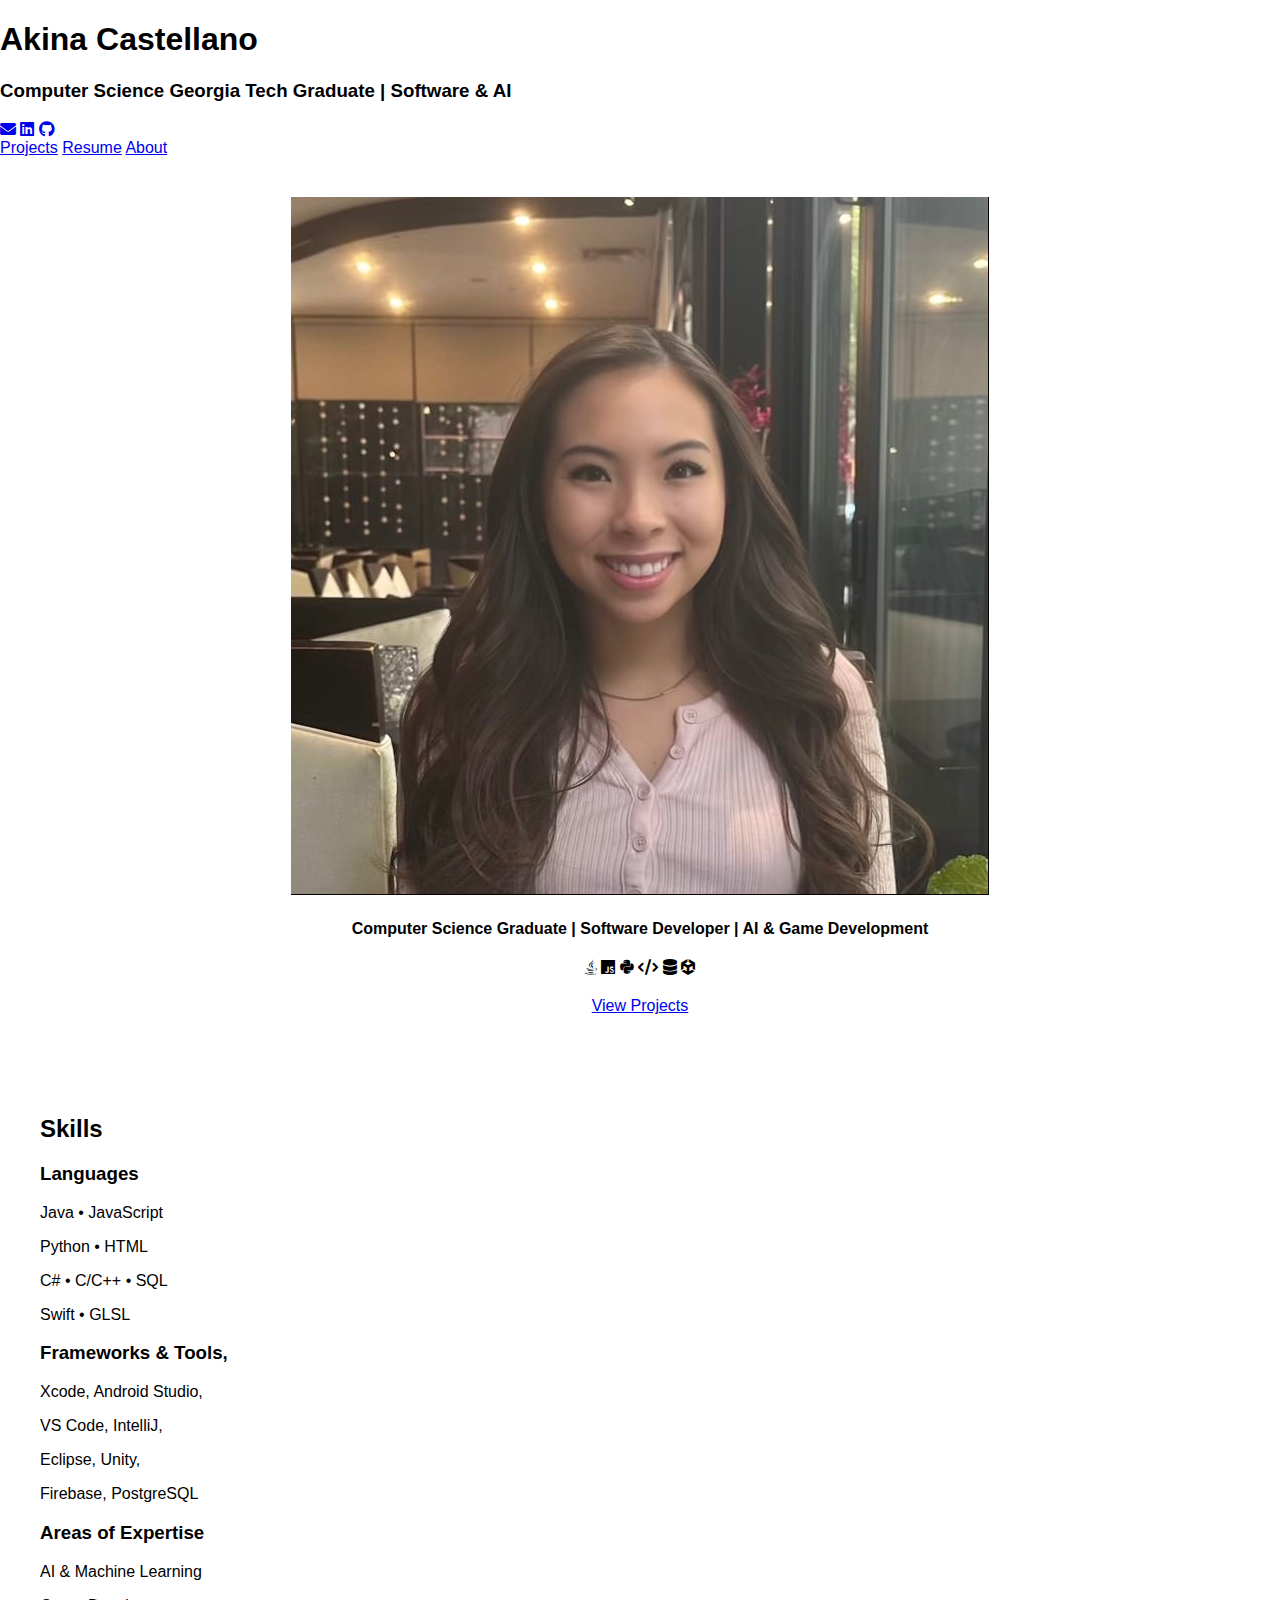
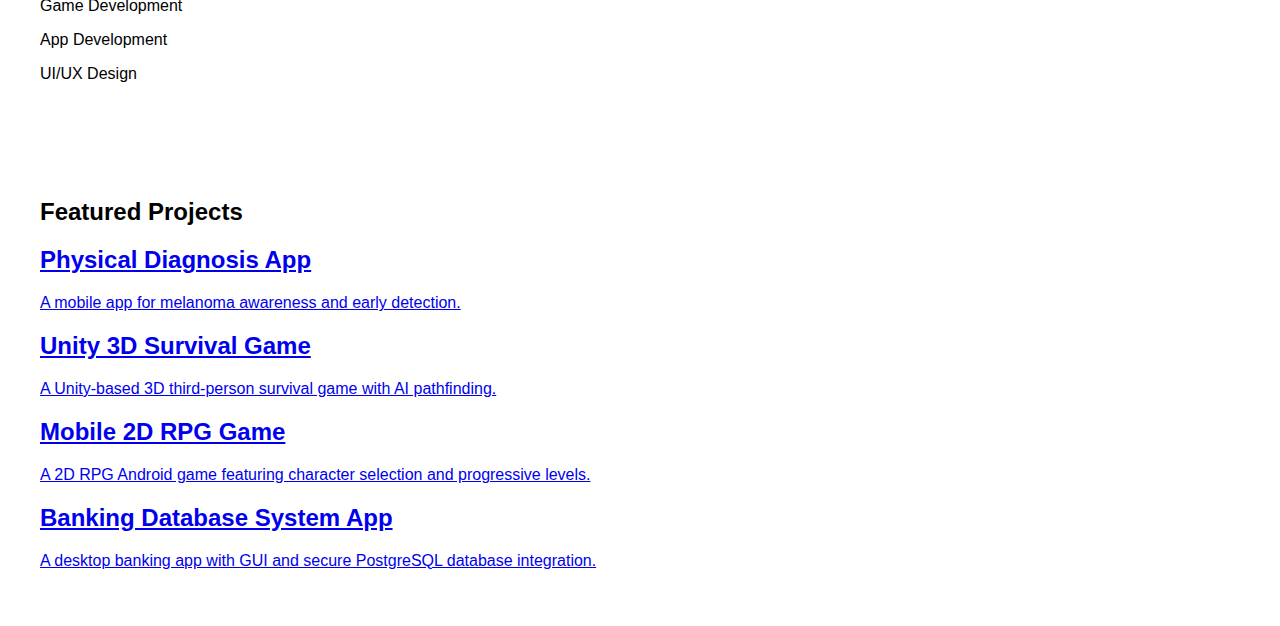
<file: index.html>
<!DOCTYPE html>
<html lang="en">

<head>
  <meta charset="UTF-8">
  <meta name="viewport" content="width=device-width, initial-scale=1.0">
  <title>Akina Castellano | CS Portfolio</title>
  <link rel="stylesheet" href="styles.css">
  <link rel="stylesheet" href="https://cdnjs.cloudflare.com/ajax/libs/font-awesome/6.5.0/css/all.min.css"
    integrity="sha512-..." crossorigin="anonymous" referrerpolicy="no-referrer" />
</head>

<body>

  <header>
    <h1>Akina Castellano</h1>
    <h3>Computer Science Georgia Tech Graduate | Software & AI</h3>
    <div class="contact-icons">
      <a href="mailto:akinacast@gmail.com"><i class="fas fa-envelope"></i></a>
      <a href="https://www.linkedin.com/in/akina-castellano" target="_blank"><i class="fab fa-linkedin"></i></a>
      <a href="https://github.com/akcast8" target="_blank"><i class="fab fa-github"></i></a>
    </div>
  </header>

  <nav>
    <a href="projects.html">Projects</a>
    <a href="resume.html">Resume</a>
    <a href="about.html">About</a>
  </nav>

  <section id="hero" style="text-align:center; padding:40px 20px;">
    <img src="assets/profile.jpg" alt="Akina Castellano" class="profile-image">
    <h4>Computer Science Graduate | Software Developer | AI & Game Development </h4>
    <div class="tech-icons">
      <i class="fab fa-java" title="Java"></i>
      <i class="fab fa-js" title="JavaScript"></i>
      <i class="fab fa-python" title="Python"></i>
      <i class="fas fa-code" title="C++"></i>
      <i class="fas fa-database" title="SQL / PostgreSQL"></i>
      <i class="fab fa-unity" title="Unity"></i>
    </div>
    <div style="margin-top:20px;">
      <a class="button" href="projects.html">View Projects</a>
    </div>
  </section>

  <section id="skills">
    <h2>Skills</h2>
    <div class="skills-grid">
      <div>
        <h3>Languages</h3>
        <p>Java • JavaScript</p>
        <p>Python • HTML</p>
        <p>C# • C/C++ • SQL</p>
        <p>Swift • GLSL</p>
      </div>
      <div>
        <h3>Frameworks & Tools,</h3>
        <p>Xcode, Android Studio,</p>
        <p>VS Code, IntelliJ,</p>
        <p>Eclipse, Unity,</p>
        <p>Firebase, PostgreSQL</p>
      </div>
      <div>
        <h3>Areas of Expertise</h3>
        <p>AI & Machine Learning</p>
        <p>Game Development</p>
        <p>App Development</p>
        <p>UI/UX Design</p>
      </div>
    </div>
  </section>

  <section>
    <h2>Featured Projects</h2>
    <a class="project-button" href="projects/physical-diagnosis.html">
      <div class="project">
        <h2>Physical Diagnosis App</h2>
        <p>A mobile app for melanoma awareness and early detection.</p>
      </div>
    </a>

    <a class="project-button" href="projects/unity-game.html">
      <div class="project">
        <h2>Unity 3D Survival Game</h2>
        <p>A Unity-based 3D third-person survival game with AI pathfinding.</p>
      </div>
    </a>

    <a class="project-button" href="projects/mobile-rpg.html">
      <div class="project">
        <h2>Mobile 2D RPG Game</h2>
        <p>A 2D RPG Android game featuring character selection and progressive levels.</p>
      </div>
    </a>

    <a class="project-button" href="projects/banking-app.html">
      <div class="project">
        <h2>Banking Database System App</h2>
        <p>A desktop banking app with GUI and secure PostgreSQL database integration.</p>
      </div>
    </a>
  </section>

  <script>
    const observer = new IntersectionObserver(
      entries => {
        entries.forEach(entry => {
          if (entry.isIntersecting) {
            entry.target.classList.add("show");
          }
        });
      },
      { threshold: 0.2 }
    );

    document.querySelectorAll("section").forEach(section => {
      section.classList.add("hidden");
      observer.observe(section);
    });
  </script>

</body>

</html>
</file>
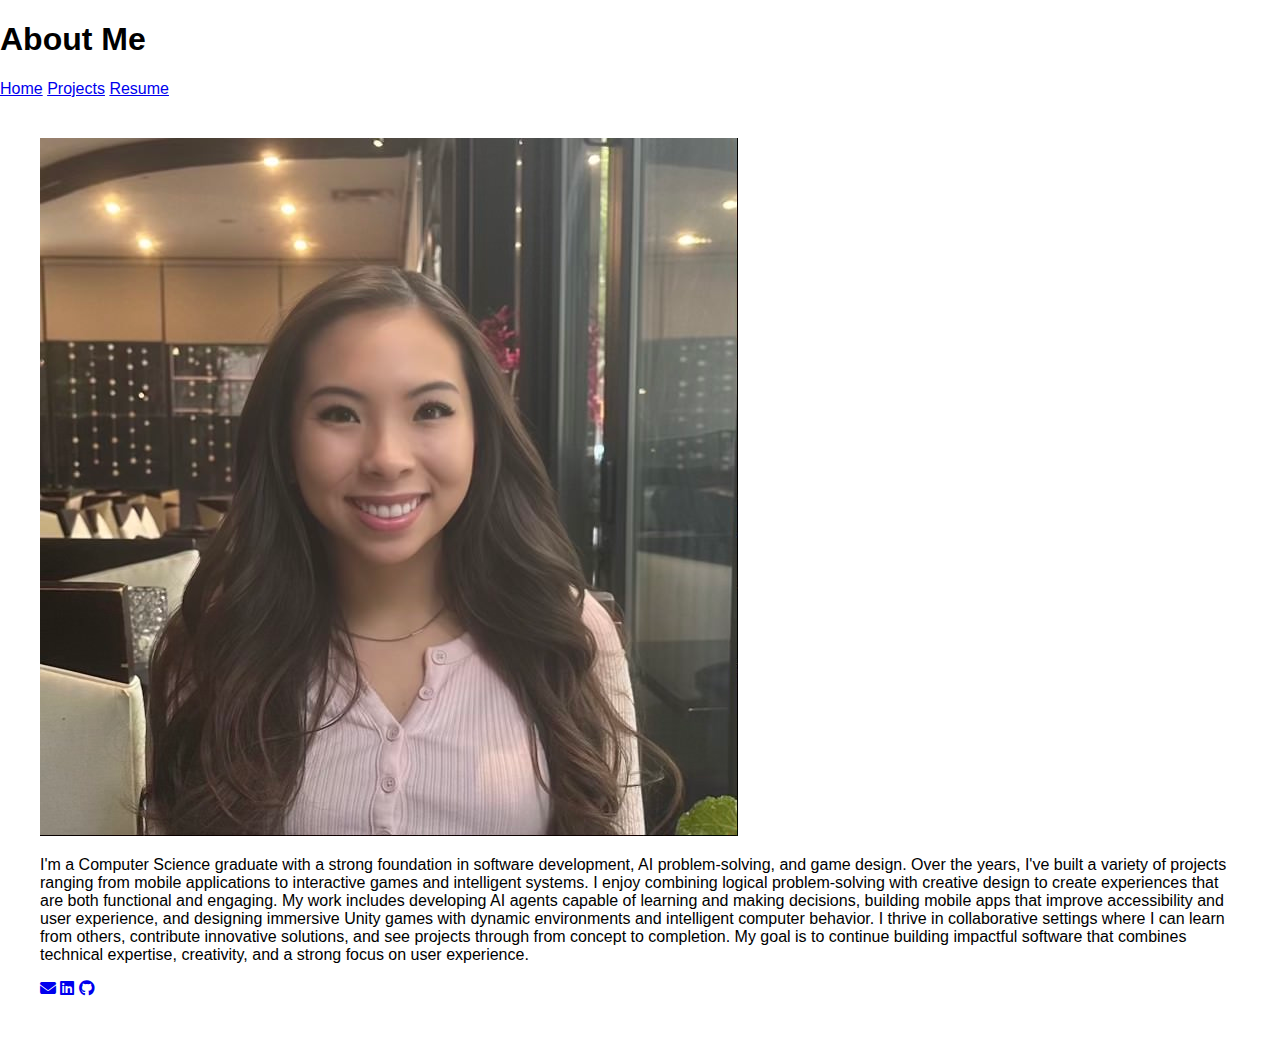
<file: about.html>
<!DOCTYPE html>
<html lang="en">

<head>
  <meta charset="UTF-8">
  <meta name="viewport" content="width=device-width, initial-scale=1.0">
  <title>About | Akina Castellano</title>
  <link rel="stylesheet" href="styles.css">
  <link rel="stylesheet" href="https://cdnjs.cloudflare.com/ajax/libs/font-awesome/6.5.0/css/all.min.css"
    integrity="sha512-..." crossorigin="anonymous" referrerpolicy="no-referrer" />
</head>

<body>

  <header>
    <h1>About Me</h1>
  </header>

  <nav>
    <a href="index.html">Home</a>
    <a href="projects.html">Projects</a>
    <a href="resume.html">Resume</a>
  </nav>

  <section>
    <img src="assets/profile.jpg" alt="Akina Castellano" class="profile-image">

    <p class="about-me">
      I'm a Computer Science graduate with a strong foundation in software development, AI problem-solving,
      and game design. Over the years, I've built a variety of projects ranging from mobile applications
      to interactive games and intelligent systems. I enjoy combining logical problem-solving with creative
      design to create experiences that are both functional and engaging.

      My work includes developing AI agents capable of learning and making decisions, building mobile apps
      that improve accessibility and user experience, and designing immersive Unity games with dynamic
      environments and intelligent computer behavior. I thrive in collaborative settings where I can learn
      from others, contribute innovative solutions, and see projects through from concept to completion.

      My goal is to continue building impactful software that combines technical expertise,
      creativity, and a strong focus on user experience.
    </p>

    <div class="contact-icons">
      <a href="mailto:akinacast@gmail.com"><i class="fas fa-envelope"></i></a>
      <a href="https://www.linkedin.com/in/akina-castellano" target="_blank"><i class="fab fa-linkedin"></i></a>
      <a href="https://github.com/akcast8" target="_blank"><i class="fab fa-github"></i></a>
    </div>

  </section>

  <script>
    const observer = new IntersectionObserver(
      entries => {
        entries.forEach(entry => {
          if (entry.isIntersecting) {
            entry.target.classList.add("show");
          }
        });
      },
      { threshold: 0.1 }
    );

    document.querySelectorAll(".about-me").forEach(section => {
      section.classList.add("hidden");
      observer.observe(section);
    });
  </script>

</body>

</html>
</file>
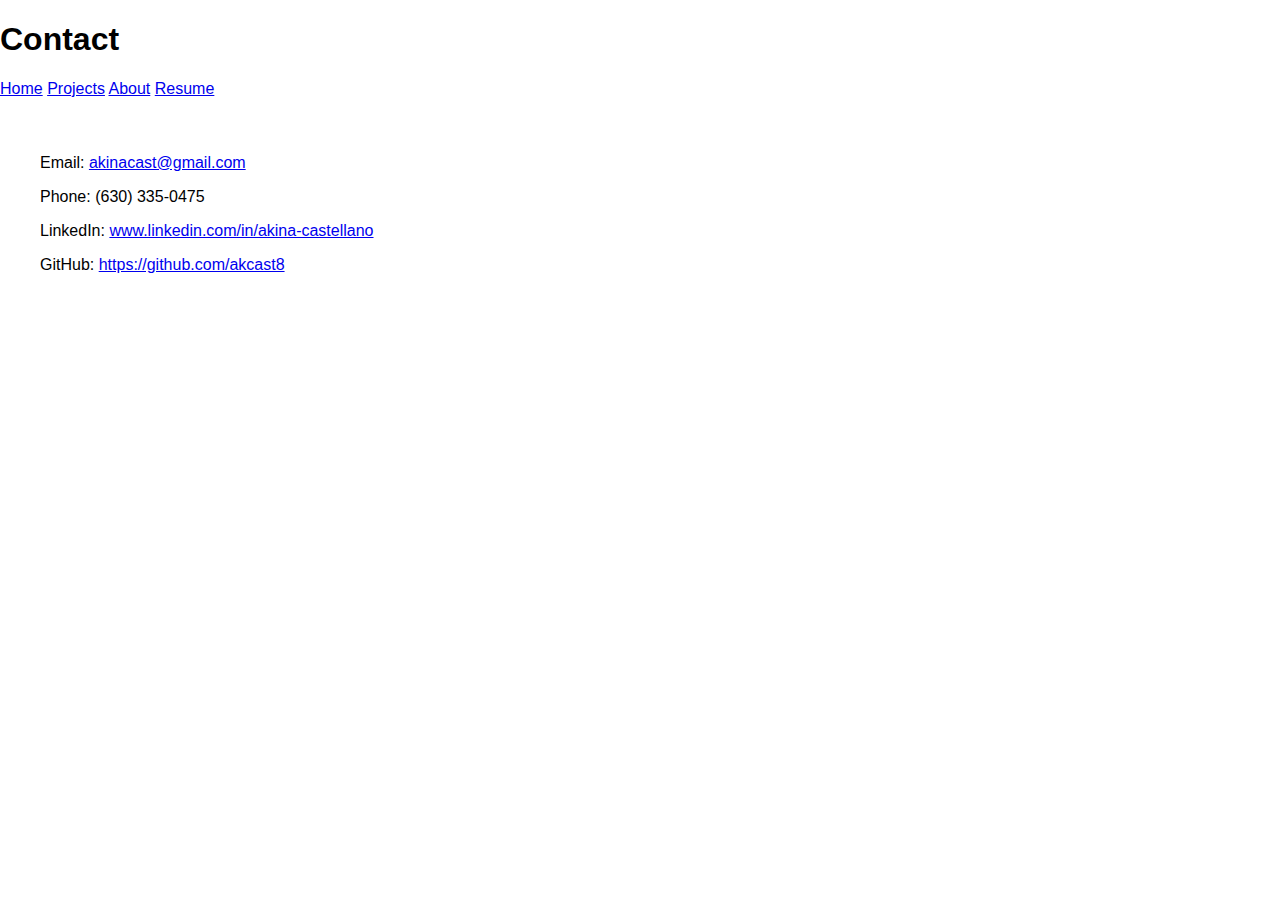
<file: contact.html>
<!DOCTYPE html>
<html lang="en">
<head>
  <meta charset="UTF-8">
  <meta name="viewport" content="width=device-width, initial-scale=1.0">
  <title>Contact | Akina Castellano</title>
  <link rel="stylesheet" href="styles.css">
</head>
<body>

  <header>
    <h1>Contact</h1>
  </header>

  <nav>
    <a href="index.html">Home</a>
    <a href="projects.html">Projects</a>
    <a href="about.html">About</a>
    <a href="resume.html">Resume</a>
  </nav>

  <section>
    <p>Email: <a href="mailto:akinacast@gmail.com">akinacast@gmail.com</a></p>
    <p>Phone: (630) 335-0475</p>
    <p>LinkedIn: <a href="https://www.linkedin.com/in/akina-castellano" target="_blank">www.linkedin.com/in/akina-castellano</a></p>
    <p>GitHub: <a href="https://github.com/akcast8" target="_blank">https://github.com/akcast8</a></p>
  </section>

</body>
</html>
</file>
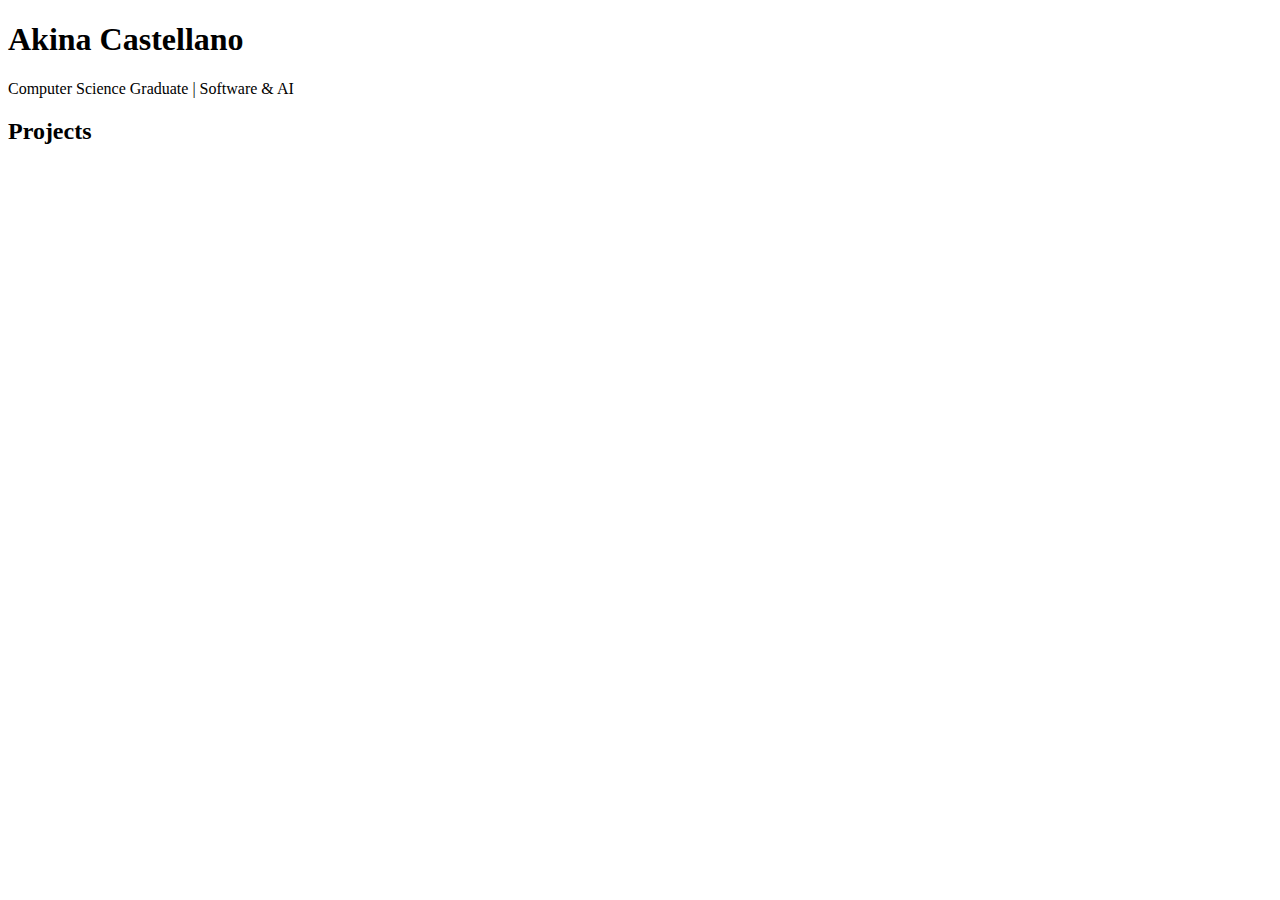
<file: Home.html>
<!DOCTYPE html>
<html lang="en">
<head>
  <title>Akina Castellano | CS Portfolio</title>
  <!-- <link rel="stylesheet" href="styles.css"> -->
</head>
<body>
  <header>
    <h1>Akina Castellano</h1>
    <p>Computer Science Graduate | Software & AI</p>
  </header>

  <section id="projects">
    <h2>Projects</h2>
    <!-- Project cards go here -->
  </section>
</body>
</html>
</file>
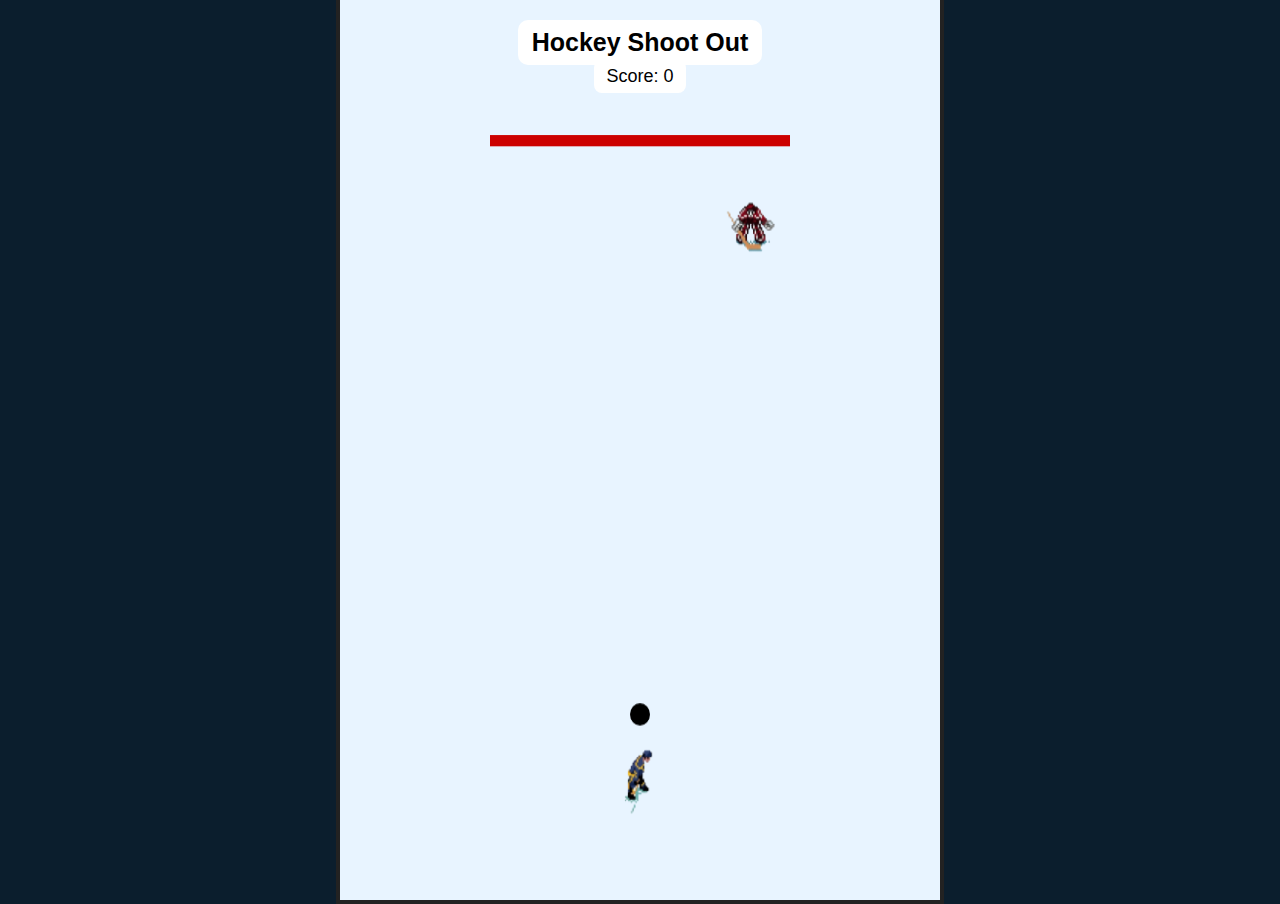
<file: minigame.html>
<!DOCTYPE html>
<html lang="en">
<head>
<meta name="viewport" content="width=device-width, initial-scale=1.0, user-scalable=no">
<meta charset="UTF-8">
<title>Hockey Shoot Out</title>
<style>
body {
    background: #0b1e2d;
    display: flex;
    justify-content: center;
    align-items: center;
    height: 100vh;
    margin: 0;
    color: white;
    font-family: Arial, sans-serif;
}
canvas {
    background: #e8f4ff;
    border: 4px solid #222;
    width: 90vw;
    max-width: 600px;
    height: auto;
    touch-action: none;
}
#info {
    position: absolute;
    top: 60px;
    font-size: 18px;
    color: black;
    background: white;
    padding: 6px 12px;
    border-radius: 8px;
}
#title {
    position: absolute;
    top: 20px;
    font-size: 25px;
    color: black;
    font-weight: bold;
    background: white;
    padding: 8px 14px;
    border-radius: 10px;
}

</style>
</head>
<body>
    <div id="title">Hockey Shoot Out</div>
    <div id="info">Score: <span id="score">0</span></div>
    <canvas id="game" width="600" height="800"></canvas>

    <script>
        const canvas = document.getElementById("game");
        const ctx = canvas.getContext("2d");
        const scoreEl = document.getElementById("score");

        function resizeCanvas() {
            const scale = Math.min(
                window.innerWidth / 600,
                window.innerHeight / 800
            );

            canvas.style.width = 600 * scale + "px";
            canvas.style.height = 800 * scale + "px";
        }

        window.addEventListener("resize", resizeCanvas);
        resizeCanvas();

        let score = 0;
        let shooting = false;

        const shooterSprites = {
            idle: new Image(),
            swing: new Image(),
            follow: new Image()
        };
        shooterSprites.idle.src = "assets/shooter_idle.PNG";
        shooterSprites.swing.src = "assets/shooter_swing.PNG";
        shooterSprites.follow.src = "assets/shooter_follow.PNG";

        const goalieSprites = {
            center: new Image(),
            left: new Image(),
            right: new Image()
        };
        goalieSprites.center.src = "assets/goalie_center.PNG";
        goalieSprites.left.src = "assets/goalie_left.PNG";
        goalieSprites.right.src = "assets/goalie_right.PNG";

        const shooter = {
            x: canvas.width / 2 - 50,
            y: canvas.height - 160,
            width: 100,
            height: 100
        };

        const puck = {
            x: canvas.width / 2,
            y: shooter.y - 15,
            radius: 10,
            speed: 0
        };

        const goalie = {
            x: canvas.width / 2 - 75,
            y: 150,
            width: 100,
            height: 100,
            speed: 3,
            direction: 1
        };

        let shooterState = "idle";
        let shooterTimer = 0;
        let goalieState = "center";

        canvas.addEventListener("mousemove", (e) => {
            if (!shooting) {
                const rect = canvas.getBoundingClientRect();
                shooter.x = e.clientX - rect.left - shooter.width / 2;
                shooter.x = Math.max(0, Math.min(canvas.width - shooter.width, shooter.x));
                puck.x = shooter.x + shooter.width / 2;
            }
        });

        canvas.addEventListener("touchmove", (e) => {
            if (!shooting) {
                const rect = canvas.getBoundingClientRect();
                const touch = e.touches[0];
                shooter.x = (touch.clientX - rect.left) * (canvas.width / rect.width) - shooter.width / 2;
                shooter.x = Math.max(0, Math.min(canvas.width - shooter.width, shooter.x));
                puck.x = shooter.x + shooter.width / 2;
            }
            e.preventDefault();
        });

        function shoot() {
            if (!shooting) {
                shooting = true;
                puck.speed = 10;
                shooterState = "swing";
                shooterTimer = 0;
                goalieState = "left";
            }
        }

        canvas.addEventListener("click", shoot);
        canvas.addEventListener("touchstart", (e) => {
            shoot();
            e.preventDefault();
        });

        // canvas.addEventListener("click", () => {
        //     if (!shooting) {
        //         shooting = true;
        //         puck.speed = 10;
        //         shooterState = "swing";
        //         shooterTimer = 0;
        //         goalieState = "left";
        //     }
        // });

        function resetPuck() {
            shooting = false;
            puck.speed = 0;
            puck.y = shooter.y - 5;
            shooterState = "idle";
            shooterTimer = 0;
            goalieState = "center";
        }

        function rectCircleColliding(circle, rect) {
            const distX = Math.abs(circle.x - rect.x - rect.width / 2);
            const distY = Math.abs(circle.y - rect.y - rect.height / 2);
            if (distX > (rect.width / 2 + circle.radius)) return false;
            if (distY > (rect.height / 2 + circle.radius)) return false;
            return true;
        }

        function update() {
            if (shooting) {
                shooterTimer++;
                if (shooterTimer > 6) {
                    shooterState = "follow";
                    goalieState = "right";
                }
            }

            if (shooting) {
                puck.y -= puck.speed;
                if (rectCircleColliding(puck, goalie)) {
                    resetPuck();
                }
                if (puck.y < goalie.y) {
                    score++;
                    scoreEl.textContent = score;
                    goalie.speed += 0.3;
                    resetPuck();
                }
            } else {
                puck.x = shooter.x + shooter.width / 2;
                puck.y = shooter.y - 5;
            }

            goalie.x += goalie.speed * goalie.direction;
            if (goalie.x <= 100 || goalie.x + goalie.width >= canvas.width - 100)
                goalie.direction *= -1;
        }

        function draw() {
            ctx.clearRect(0, 0, canvas.width, canvas.height);

            ctx.fillStyle = "#cc0000";
            ctx.fillRect(150, 120, 300, 10);

            if (goalieSprites[goalieState].complete)
                ctx.drawImage(goalieSprites[goalieState], goalie.x, goalie.y, goalie.width, goalie.height);

            if (shooterSprites[shooterState].complete)
                ctx.drawImage(shooterSprites[shooterState], shooter.x, shooter.y, shooter.width, shooter.height);

            ctx.beginPath();
            ctx.arc(puck.x, puck.y, puck.radius, 0, Math.PI * 2);
            ctx.fillStyle = "black";
            ctx.fill();
        }

        function gameLoop() {
            update();
            draw();
            requestAnimationFrame(gameLoop);
        }

        gameLoop();
    </script>
</body>
</html>
</file>
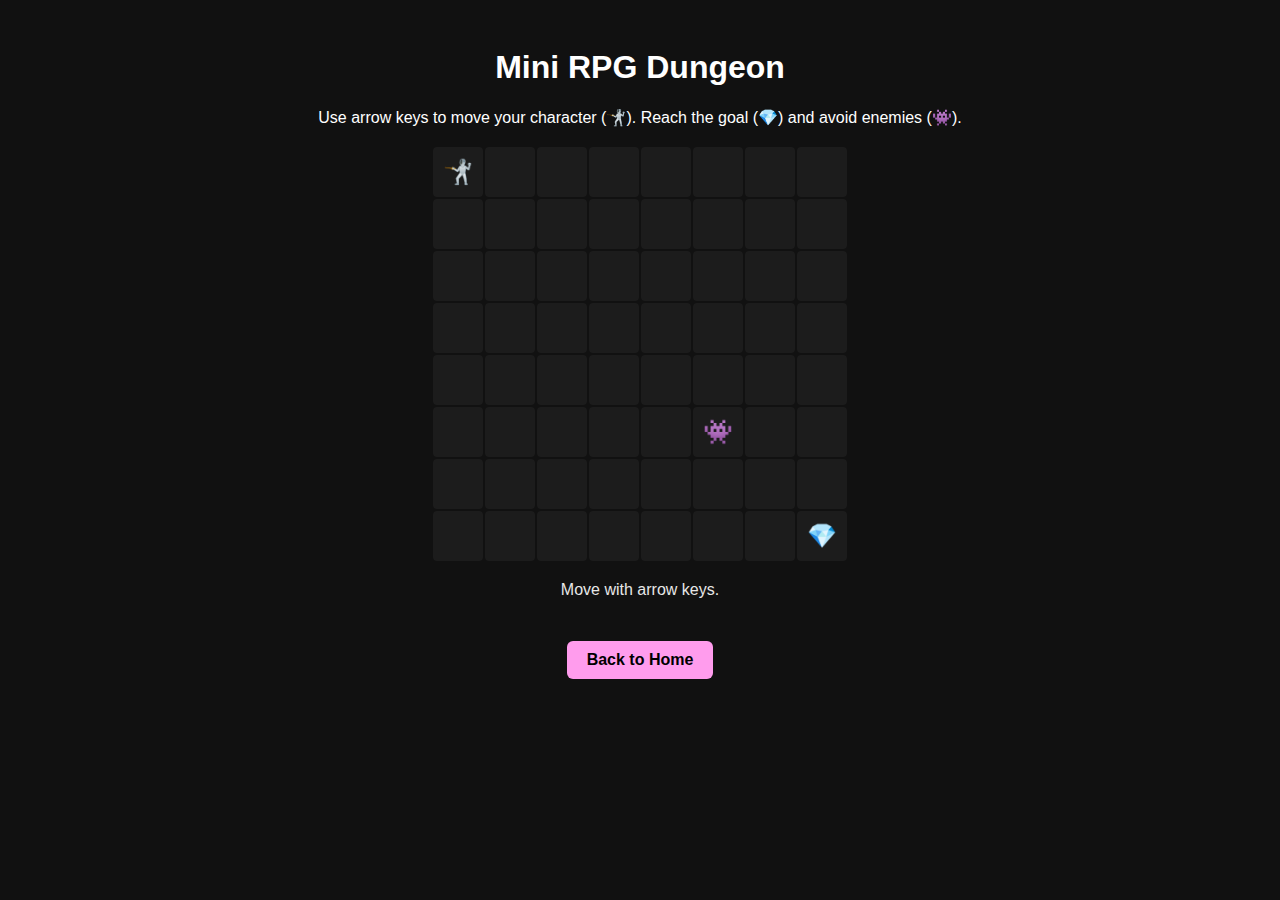
<file: minigames.html>
<!DOCTYPE html>
<html lang="en">
<head>
  <meta charset="UTF-8">
  <title>Mini RPG Dungeon | Akina Castellano</title>
  <style>
    body {
      font-family: Arial, sans-serif;
      background: #111;
      color: #fff;
      text-align: center;
      padding: 20px;
    }

    #game-container {
      display: grid;
      grid-template-columns: repeat(8, 50px);
      grid-template-rows: repeat(8, 50px);
      gap: 2px;
      margin: 20px auto;
      width: fit-content;
    }

    .cell {
      width: 50px;
      height: 50px;
      background: #1c1c1c;
      border-radius: 4px;
      display: flex;
      align-items: center;
      justify-content: center;
      font-size: 24px;
      transition: background 0.2s;
    }

    .player {
      color: #FF9CED;
    }

    .enemy {
      color: #FFD700;
    }

    .goal {
      color: #00FFAA;
    }

    .log {
      margin-top: 20px;
      min-height: 40px;
      font-size: 1rem;
      opacity: 0.9;
    }

    a.button {
      display: inline-block;
      margin-top: 20px;
      padding: 10px 20px;
      background-color: #FF9CED;
      color: #000;
      text-decoration: none;
      font-weight: bold;
      border-radius: 6px;
    }
  </style>
</head>
<body>

  <h1>Mini RPG Dungeon</h1>
  <p>Use arrow keys to move your character (🤺). Reach the goal (💎) and avoid enemies (👾).</p>

  <div id="game-container"></div>
  <div class="log" id="log">Move with arrow keys.</div>
  <a class="button" href="index.html">Back to Home</a>

  <script>
    const rows = 8;
    const cols = 8;
    const container = document.getElementById("game-container");
    const log = document.getElementById("log");

    let playerPos = {x: 0, y: 0};
    const enemyPos = {x: 5, y: 5};
    const goalPos = {x: 7, y: 7};

    const grid = [];
    for(let y=0; y<rows; y++){
      const row = [];
      for(let x=0; x<cols; x++){
        const cell = document.createElement("div");
        cell.classList.add("cell");
        container.appendChild(cell);
        row.push(cell);
      }
      grid.push(row);
    }

    function render() {
      for(let y=0; y<rows; y++){
        for(let x=0; x<cols; x++){
          grid[y][x].textContent = "";
          grid[y][x].className = "cell";
        }
      }
      grid[playerPos.y][playerPos.x].textContent = "🤺";
      grid[playerPos.y][playerPos.x].classList.add("player");

      grid[enemyPos.y][enemyPos.x].textContent = "👾";
      grid[enemyPos.y][enemyPos.x].classList.add("enemy");

      grid[goalPos.y][goalPos.x].textContent = "💎";
      grid[goalPos.y][goalPos.x].classList.add("goal");
    }

    function movePlayer(dx, dy){
      const newX = playerPos.x + dx;
      const newY = playerPos.y + dy;
      if(newX < 0 || newX >= cols || newY < 0 || newY >= rows) return;
      playerPos.x = newX;
      playerPos.y = newY;

      if(playerPos.x === enemyPos.x && playerPos.y === enemyPos.y){
        log.textContent = "You died. Game Over.";
        document.removeEventListener("keydown", handleKey);
      } else if(playerPos.x === goalPos.x && playerPos.y === goalPos.y){
        log.textContent = "You reached the treasure! Victory!";
        document.removeEventListener("keydown", handleKey);
      } else {
        log.textContent = "Keep moving...";
      }
      render();
    }

    function handleKey(e){
      switch(e.key){
        case "ArrowUp": movePlayer(0, -1); break;
        case "ArrowDown": movePlayer(0, 1); break;
        case "ArrowLeft": movePlayer(-1, 0); break;
        case "ArrowRight": movePlayer(1, 0); break;
      }
    }

    document.addEventListener("keydown", handleKey);
    render();
  </script>

</body>
</html>
</file>
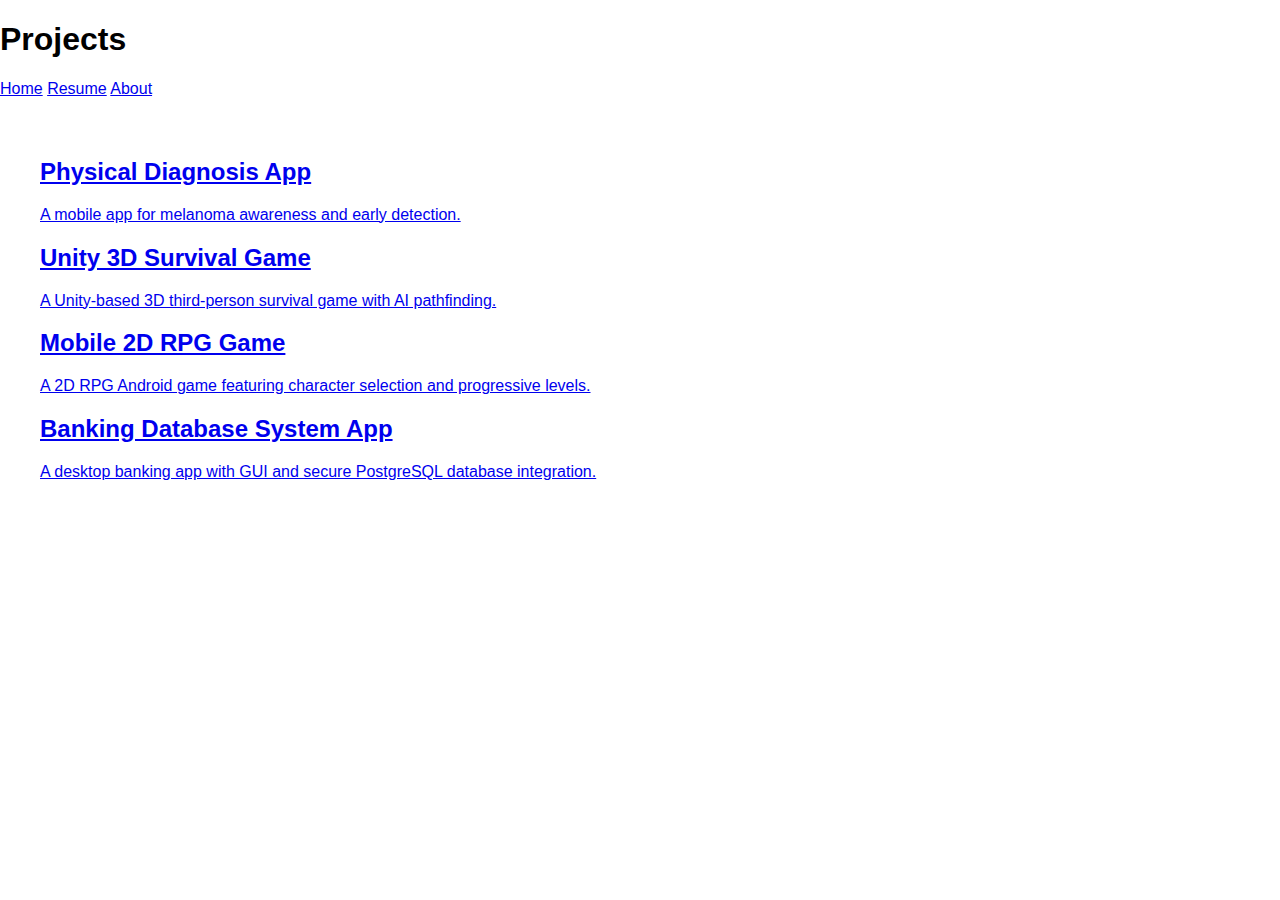
<file: projects.html>
<!DOCTYPE html>
<html lang="en">
<head>
  <meta charset="UTF-8">
  <meta name="viewport" content="width=device-width, initial-scale=1.0">
  <title>Projects | Akina Castellano</title>
  <link rel="stylesheet" href="styles.css">
</head>
<body>

  <header>
    <h1>Projects</h1>
  </header>

  <nav>
    <a href="index.html">Home</a>
    <a href="resume.html">Resume</a>
    <a href="about.html">About</a>
  </nav>

  <section>
    <a class="button" href="projects/physical-diagnosis.html">
        <div class="project"></div>
            <h2>Physical Diagnosis App</h2>
            <p>A mobile app for melanoma awareness and early detection.</p>
        </div>
    </a>

    <a class="button" href="projects/unity-game.html">
        <div class="project">
            <h2>Unity 3D Survival Game</h2>
            <p>A Unity-based 3D third-person survival game with AI pathfinding.</p>
        </div>
    </a>

    <a class="button" href="projects/mobile-rpg.html">
        <div class="project">
            <h2>Mobile 2D RPG Game</h2>
            <p>A 2D RPG Android game featuring character selection and progressive levels.</p>
        </div>
    </a>

    <a class="button" href="projects/banking-app.html">
        <div class="project">
            <h2>Banking Database System App</h2>
            <p>A desktop banking app with GUI and secure PostgreSQL database integration.</p>
        </div>
    </a>
  </section>

</body>
</html>
</file>
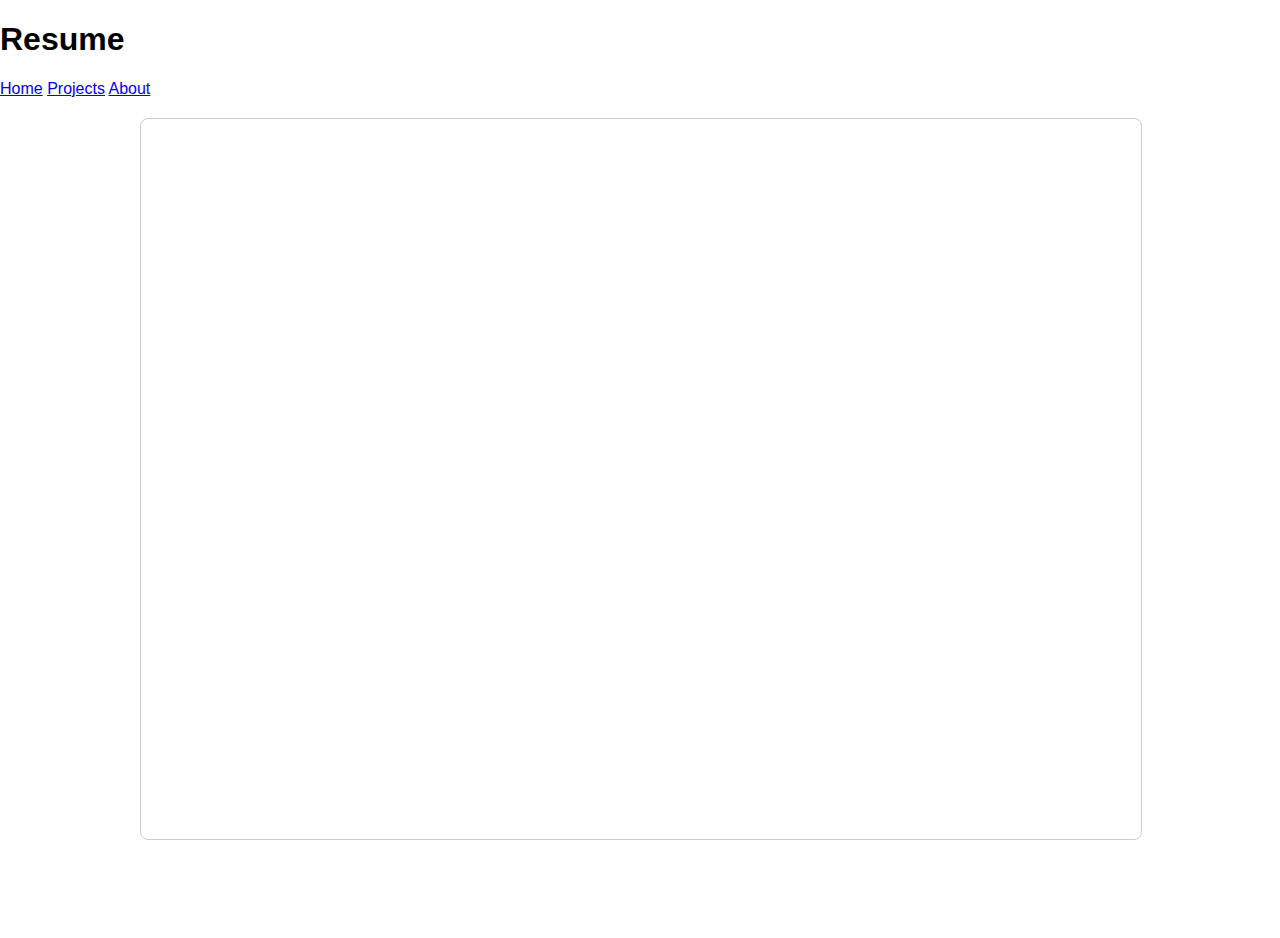
<file: resume.html>
<!DOCTYPE html>
<html lang="en">
<head>
  <meta charset="UTF-8">
  <meta name="viewport" content="width=device-width, initial-scale=1.0">
  <title>Resume | Akina Castellano</title>
  <link rel="stylesheet" href="styles.css">
  <style>
    .resume-container {
      max-width: 1000px;
      margin: 20px auto;
      height: 80vh;
    }

    iframe {
      width: 100%;
      height: 100%;
      border: 1px solid #ccc;
      border-radius: 8px;
    }
  </style>
</head>
<body>

  <header>
    <h1>Resume</h1>
  </header>

  <nav>
    <a href="index.html">Home</a>
    <a href="projects.html">Projects</a>
    <a href="about.html">About</a>
  </nav>

  <div class="resume-container">
    <iframe src="Akina_Castellano_Resume.pdf" frameborder="0"></iframe>
  </div>

  <section>
    <div class="contact-icons">
      <a href="mailto:akinacast@gmail.com"><i class="fas fa-envelope"></i></a>
      <a href="https://www.linkedin.com/in/akina-castellano" target="_blank"><i class="fab fa-linkedin"></i></a>
      <a href="https://github.com/akcast8" target="_blank"><i class="fab fa-github"></i></a>
    </div>
  </section>

  <script>
    const observer = new IntersectionObserver(
      entries => {
        entries.forEach(entry => {
          if (entry.isIntersecting) {
            entry.target.classList.add("show");
          }
        });
      },
      { threshold: 0.3 }
    );
  
    document.querySelectorAll("resume-container").forEach(section => {
      section.classList.add("hidden");
      observer.observe(section);
    });
  </script>

</body>
</html>
</file>
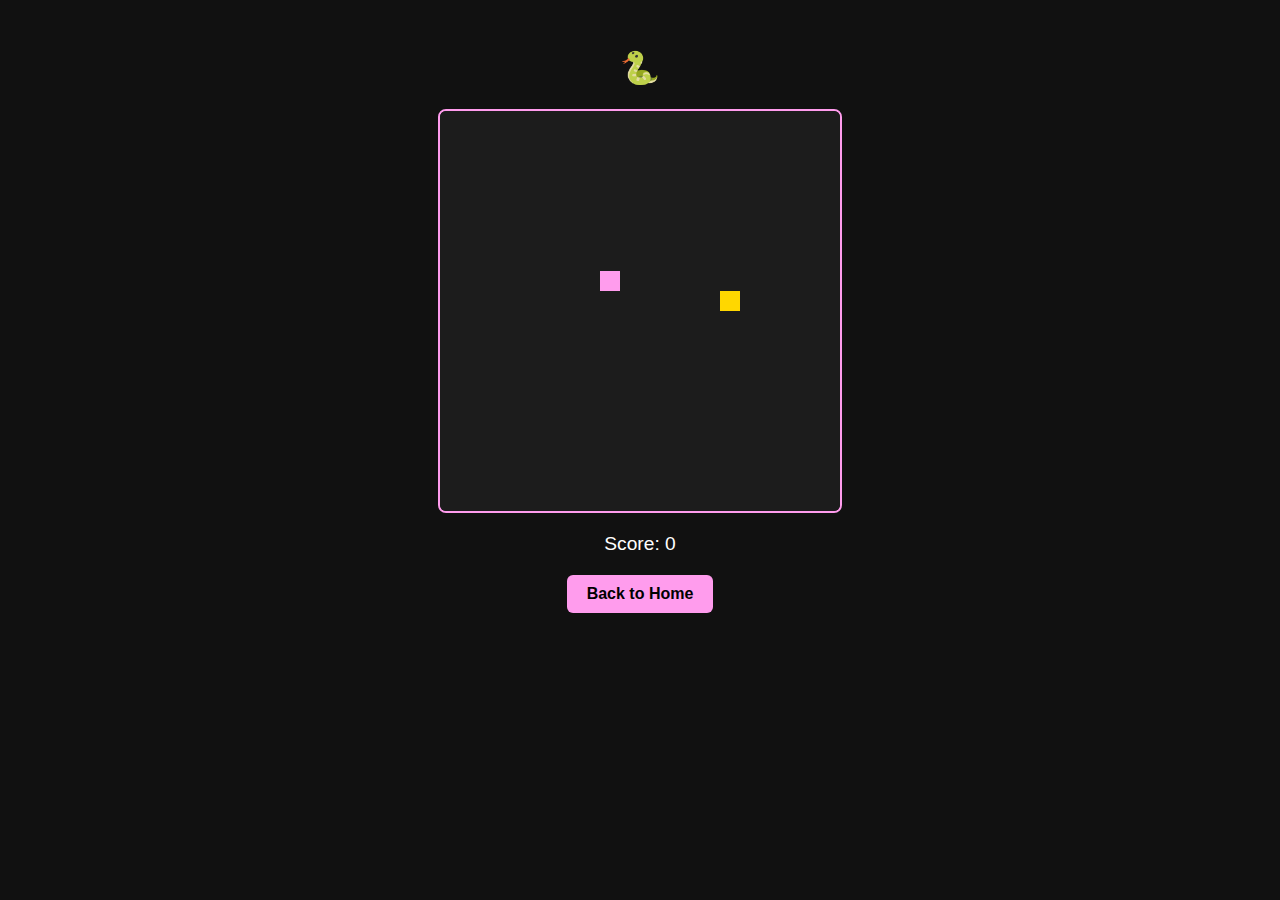
<file: snake.html>
<!DOCTYPE html>
<html lang="en">
<head>
  <meta charset="UTF-8">
  <meta name="viewport" content="width=device-width, initial-scale=1.0">
  <title>Snake | Akina Castellano</title>
  <style>
    body {
      font-family: Arial, sans-serif;
      background-color: #111;
      color: #fff;
      text-align: center;
      padding: 20px;
    }

    canvas {
      background-color: #1c1c1c;
      display: block;
      margin: 20px auto;
      border: 2px solid #FF9CED;
      border-radius: 8px;
    }

    .score {
      font-size: 1.2rem;
      margin-top: 10px;
    }

    a.button {
      display: inline-block;
      margin-top: 20px;
      padding: 10px 20px;
      background-color: #FF9CED;
      color: #000;
      text-decoration: none;
      font-weight: bold;
      border-radius: 6px;
    }
  </style>
</head>
<body>
  <h1>🐍</h1>
  <canvas id="game" width="400" height="400"></canvas>
  <div class="score">Score: <span id="score">0</span></div>
  <a class="button" href="index.html">Back to Home</a>

  <script>
    const canvas = document.getElementById("game");
    const ctx = canvas.getContext("2d");
    const box = 20;

    let snake = [{ x: 8*box, y: 8*box }];
    let direction = null;
    let food = {
      x: Math.floor(Math.random()*20) * box,
      y: Math.floor(Math.random()*20) * box
    };
    let score = 0;

    function draw() {
      ctx.fillStyle = "#1c1c1c";
      ctx.fillRect(0, 0, canvas.width, canvas.height);

      ctx.fillStyle = "#FFD700";
      ctx.fillRect(food.x, food.y, box, box);

      ctx.fillStyle = "#FF9CED";
      snake.forEach((segment, index) => {
        ctx.fillRect(segment.x, segment.y, box, box);
      });

      let head = { ...snake[0] };
      if(direction === "LEFT") head.x -= box;
      if(direction === "UP") head.y -= box;
      if(direction === "RIGHT") head.x += box;
      if(direction === "DOWN") head.y += box;

      if(head.x < 0 || head.x >= canvas.width || head.y < 0 || head.y >= canvas.height || snakeCollision(head)){
        clearInterval(game);
        alert("Game Over! Score: " + score);
      }

      if(head.x === food.x && head.y === food.y){
        score++;
        document.getElementById("score").textContent = score;
        food = {
          x: Math.floor(Math.random()*20) * box,
          y: Math.floor(Math.random()*20) * box
        };
      } else {
        snake.pop();
      }

      snake.unshift(head);
    }

    function snakeCollision(head){
      return snake.some(segment => segment.x === head.x && segment.y === head.y);
    }

    document.addEventListener("keydown", e => {
      if(e.key === "ArrowLeft" && direction !== "RIGHT") direction = "LEFT";
      if(e.key === "ArrowUp" && direction !== "DOWN") direction = "UP";
      if(e.key === "ArrowRight" && direction !== "LEFT") direction = "RIGHT";
      if(e.key === "ArrowDown" && direction !== "UP") direction = "DOWN";
    });

    const game = setInterval(draw, 150);
  </script>
</body>
</html>
</file>
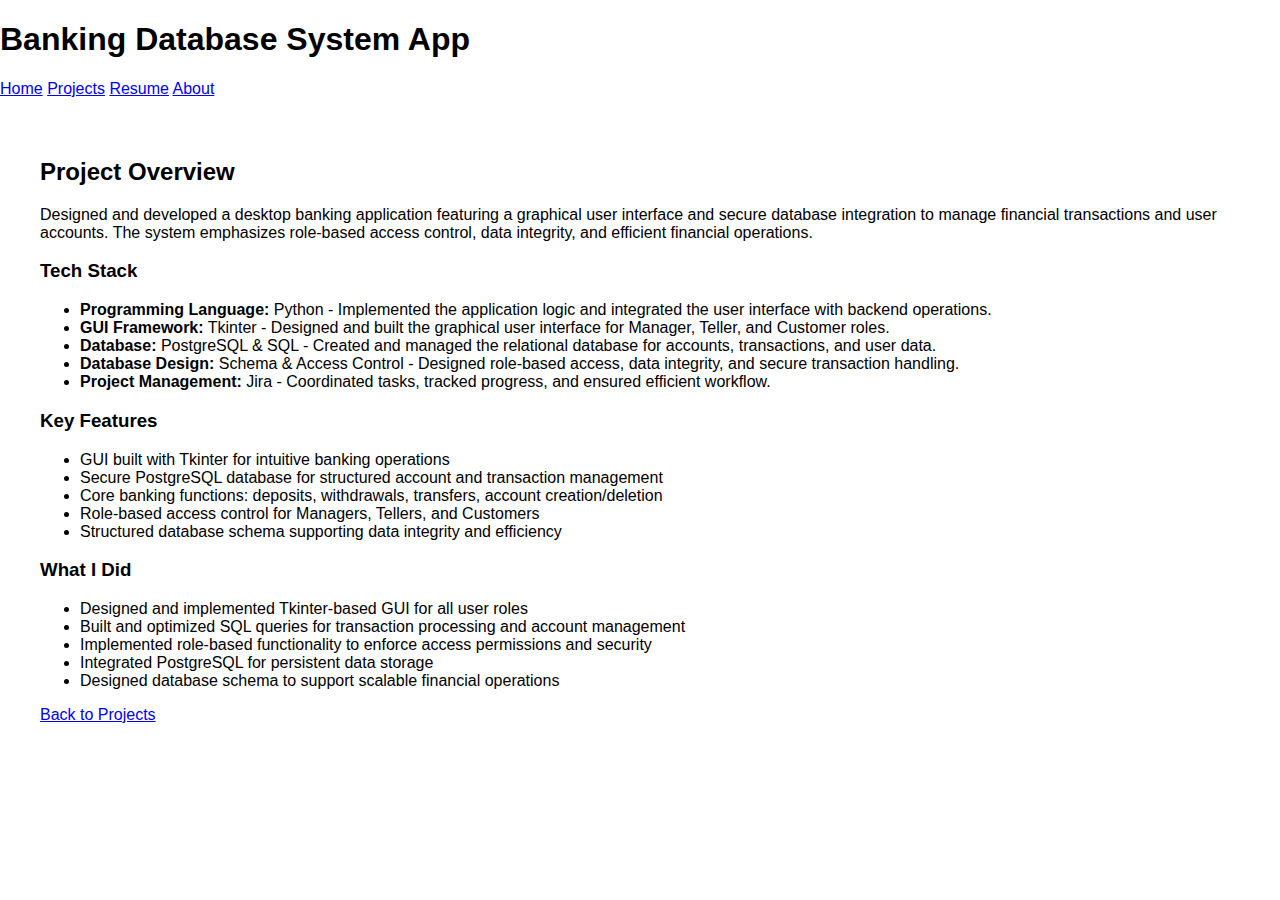
<file: projects/banking-app.html>
<!DOCTYPE html>
<html lang="en">
<head>
  <meta charset="UTF-8">
  <meta name="viewport" content="width=device-width, initial-scale=1.0">
  <title>Banking Database System App | Akina Castellano</title>
  <link rel="stylesheet" href="../styles.css">
</head>
<body>

  <header>
    <h1>Banking Database System App</h1>
  </header>

  <nav>
    <a href="index.html">Home</a>
    <a href="projects.html">Projects</a>
    <a href="resume.html">Resume</a>
    <a href="about.html">About</a>
  </nav>

  <section>
    <h2>Project Overview</h2>
    <p> Designed and developed a desktop banking application featuring a graphical user 
        interface and secure database integration to manage financial transactions and user 
        accounts. The system emphasizes role-based access control, data integrity, and efficient 
        financial operations.
    </p>

    <h3>Tech Stack</h3>
    <ul>
        <li><strong>Programming Language:</strong> Python - Implemented the application logic and integrated the user interface with backend operations.</li>
        <li><strong>GUI Framework:</strong> Tkinter - Designed and built the graphical user interface for Manager, Teller, and Customer roles.</li>
        <li><strong>Database:</strong> PostgreSQL & SQL - Created and managed the relational database for accounts, transactions, and user data.</li>
        <li><strong>Database Design:</strong> Schema & Access Control - Designed role-based access, data integrity, and secure transaction handling.</li>
        <li><strong>Project Management:</strong> Jira - Coordinated tasks, tracked progress, and ensured efficient workflow.</li>
    </ul>


    <h3>Key Features</h3>
    <ul>
      <li>GUI built with Tkinter for intuitive banking operations</li>
      <li>Secure PostgreSQL database for structured account and transaction management</li>
      <li>Core banking functions: deposits, withdrawals, transfers, account creation/deletion</li>
      <li>Role-based access control for Managers, Tellers, and Customers</li>
      <li>Structured database schema supporting data integrity and efficiency</li>
    </ul>

    <h3>What I Did</h3>
    <ul>
      <li>Designed and implemented Tkinter-based GUI for all user roles</li>
      <li>Built and optimized SQL queries for transaction processing and account management</li>
      <li>Implemented role-based functionality to enforce access permissions and security</li>
      <li>Integrated PostgreSQL for persistent data storage</li>
      <li>Designed database schema to support scalable financial operations</li>
    </ul>

    <a class="button" href="../projects.html">Back to Projects</a>
  </section>

  <script>
    const observer = new IntersectionObserver(
      entries => {
        entries.forEach(entry => {
          if (entry.isIntersecting) {
            entry.target.classList.add("show");
          }
        });
      },
      { threshold: 0.3 }
    );
  
    document.querySelectorAll("section").forEach(section => {
      section.classList.add("hidden");
      observer.observe(section);
    });
  </script>

</body>
</html>
</file>
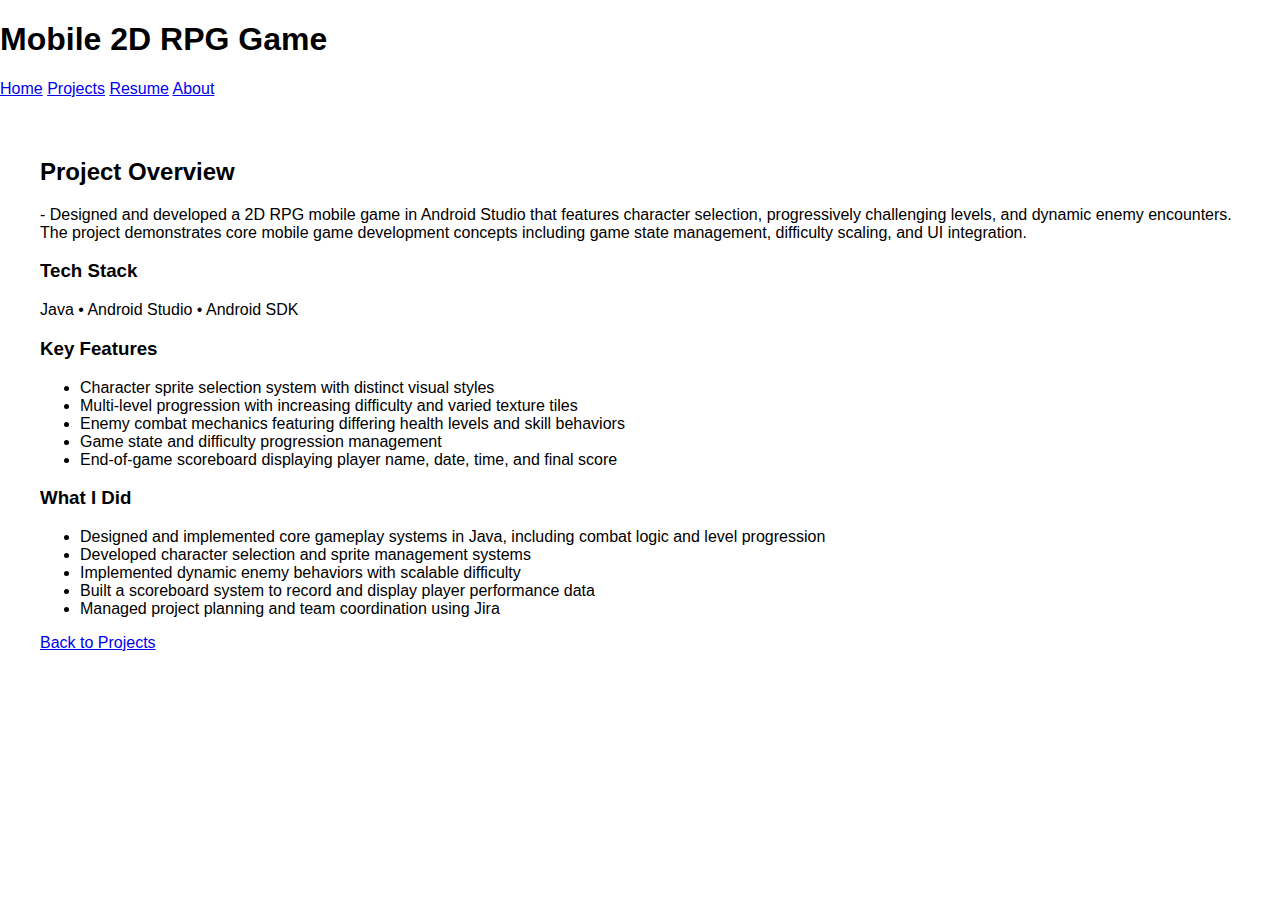
<file: projects/mobile-rpg.html>
<!DOCTYPE html>
<html lang="en">
<head>
  <meta charset="UTF-8">
  <meta name="viewport" content="width=device-width, initial-scale=1.0">
  <title>Mobile 2D RPG Game | Akina Castellano</title>
  <link rel="stylesheet" href="../styles.css">
</head>
<body>

  <header>
    <h1>Mobile 2D RPG Game</h1>
    <nav>
      <a href="../index.html">Home</a>
      <a href="../index.html#projects">Projects</a>
      <a href="../index.html#resume">Resume</a>
      <a href="../index.html#about">About</a>
    </nav>
  </header>

  <section>
    <h2>Project Overview</h2>
    <p>    - Designed and developed a 2D RPG mobile game in Android Studio that features character selection, 
        progressively challenging levels, and dynamic enemy encounters. The project demonstrates core mobile 
        game development concepts including game state management, difficulty scaling, and UI integration.
    </p>

    <h3>Tech Stack</h3>
    <p>Java • Android Studio • Android SDK</p>

    <h3>Key Features</h3>
    <ul>
      <li>Character sprite selection system with distinct visual styles</li>
      <li>Multi-level progression with increasing difficulty and varied texture tiles</li>
      <li>Enemy combat mechanics featuring differing health levels and skill behaviors</li>
      <li>Game state and difficulty progression management</li>
      <li>End-of-game scoreboard displaying player name, date, time, and final score</li>
    </ul>

    <h3>What I Did</h3>
    <ul>
      <li>Designed and implemented core gameplay systems in Java, including combat logic and level progression</li>
      <li>Developed character selection and sprite management systems</li>
      <li>Implemented dynamic enemy behaviors with scalable difficulty</li>
      <li>Built a scoreboard system to record and display player performance data</li>
      <li>Managed project planning and team coordination using Jira</li>
    </ul>

    <a class="button" href="../index.html#projects">Back to Projects</a>
  </section>

</body>
</html>
</file>
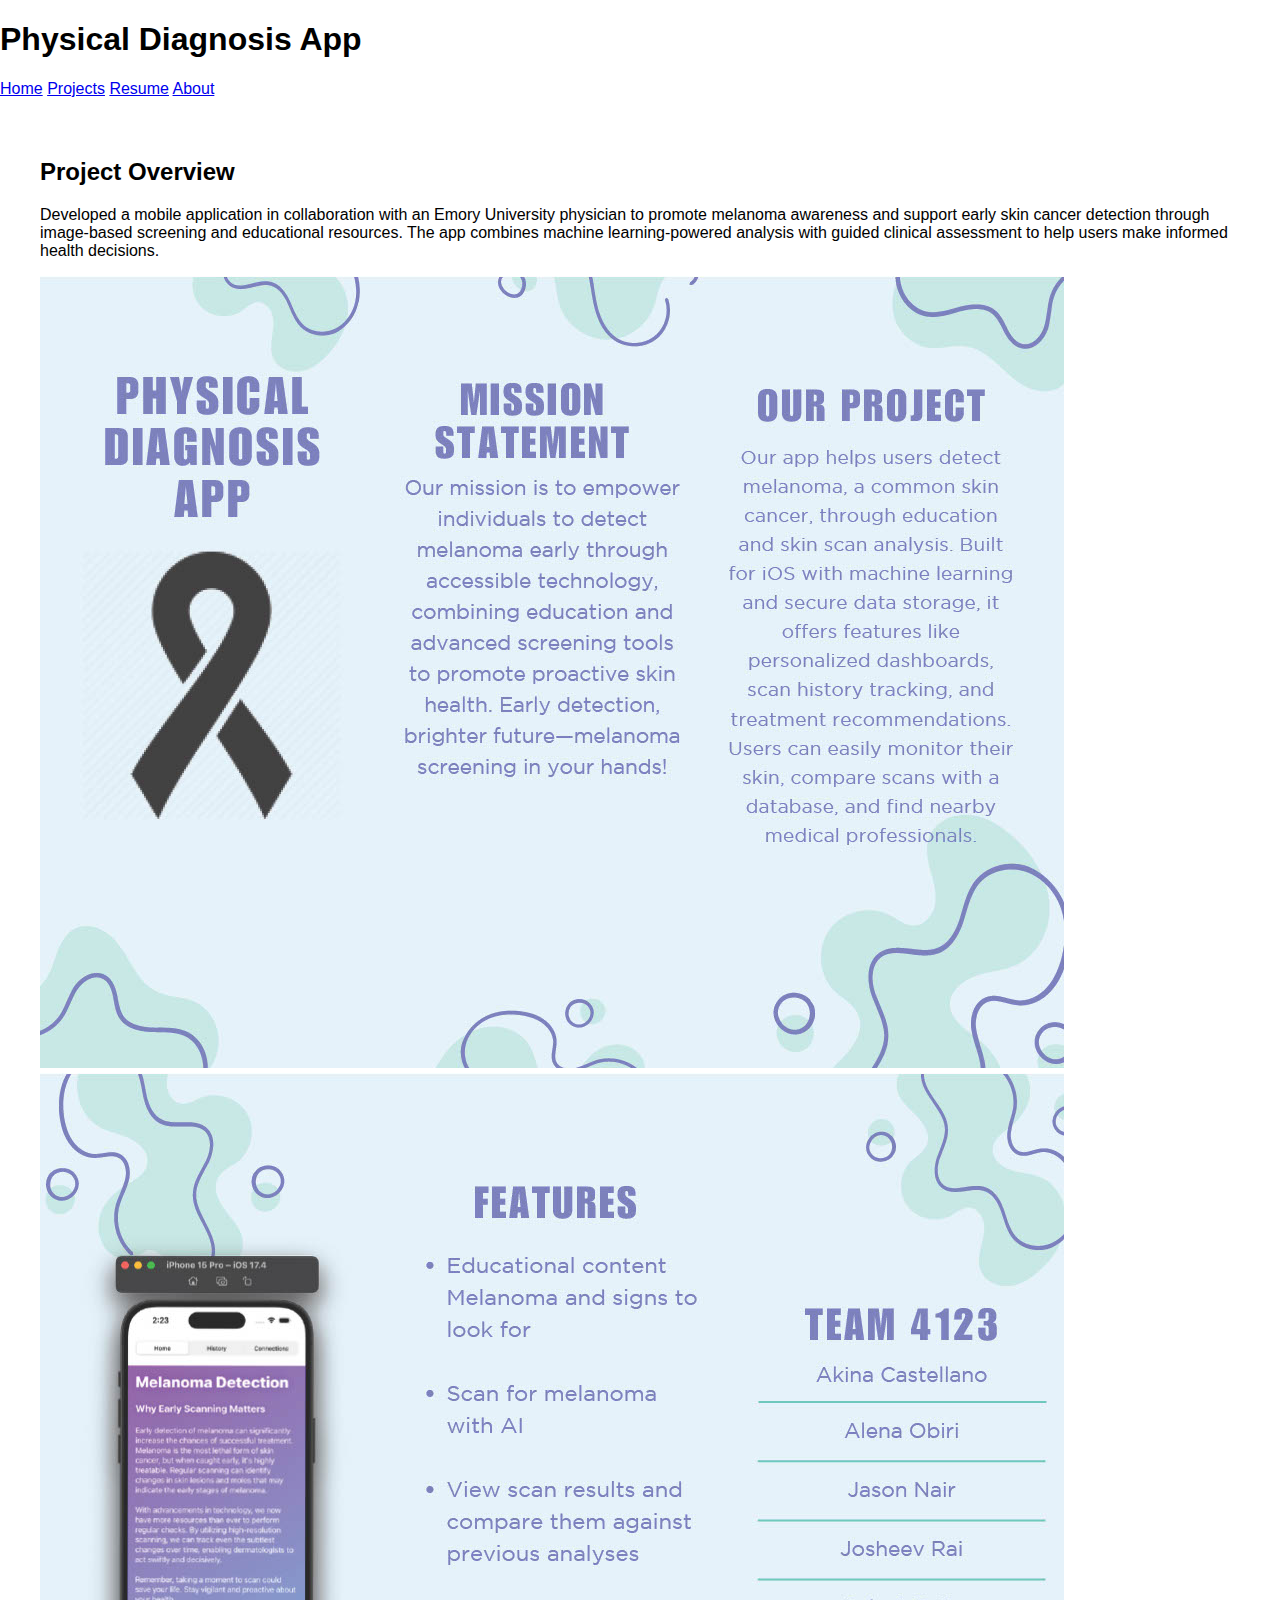
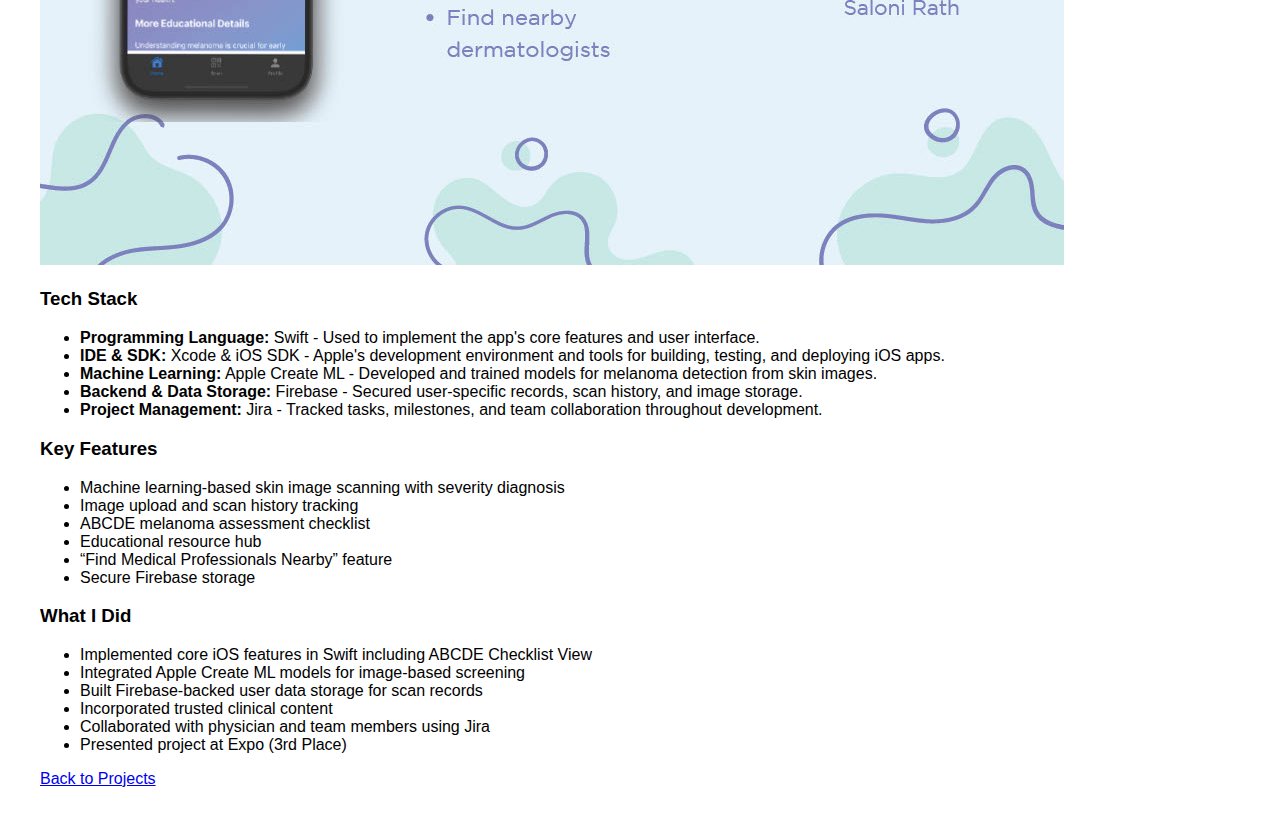
<file: projects/physical-diagnosis.html>
<!DOCTYPE html>
<html lang="en">
<head>
  <meta charset="UTF-8">
  <meta name="viewport" content="width=device-width, initial-scale=1.0">
  <title>Physical Diagnosis App | Akina Castellano</title>
  <link rel="stylesheet" href="../styles.css">
</head>
<body>

  <header>
    <h1>Physical Diagnosis App</h1>
  </header>

  <nav>
    <a href="../index.html">Home</a>
    <a href="../projects.html">Projects</a>
    <a href="../resume.html">Resume</a>
    <a href="../about.html">About</a>
  </nav>

  <section>
    <h2>Project Overview</h2>
    <p> Developed a mobile application in collaboration with an Emory University physician to promote melanoma awareness and 
        support early skin cancer detection through image-based screening and educational resources. The app combines machine 
        learning-powered analysis with guided clinical assessment to help users make informed health decisions.
    </p>

    <img src="assets/brochure_page_1.jpg" alt="brochure_page_1" class="brochure-image">
    <img src="assets/brochure_page_2.jpg" alt="brochure_page_2" class="brochure-image">

    <h3>Tech Stack</h3>
    <ul>
        <li><strong>Programming Language:</strong> Swift - Used to implement the app's core features and user interface.</li>
        <li><strong>IDE & SDK:</strong> Xcode & iOS SDK - Apple's development environment and tools for building, testing, and deploying iOS apps.</li>
        <li><strong>Machine Learning:</strong> Apple Create ML - Developed and trained models for melanoma detection from skin images.</li>
        <li><strong>Backend & Data Storage:</strong> Firebase - Secured user-specific records, scan history, and image storage.</li>
        <li><strong>Project Management:</strong> Jira - Tracked tasks, milestones, and team collaboration throughout development.</li>
    </ul>

    <h3>Key Features</h3>
    <ul>
      <li>Machine learning-based skin image scanning with severity diagnosis</li>
      <li>Image upload and scan history tracking</li>
      <li>ABCDE melanoma assessment checklist</li>
      <li>Educational resource hub</li>
      <li>“Find Medical Professionals Nearby” feature</li>
      <li>Secure Firebase storage</li>
    </ul>

    <h3>What I Did</h3>
    <ul>
      <li>Implemented core iOS features in Swift including ABCDE Checklist View</li>
      <li>Integrated Apple Create ML models for image-based screening</li>
      <li>Built Firebase-backed user data storage for scan records</li>
      <li>Incorporated trusted clinical content</li>
      <li>Collaborated with physician and team members using Jira</li>
      <li>Presented project at Expo (3rd Place)</li>
    </ul>

    <a class="button" href="../projects.html">Back to Projects</a>
  </section>

  <script>
    const observer = new IntersectionObserver(
      entries => {
        entries.forEach(entry => {
          if (entry.isIntersecting) {
            entry.target.classList.add("show");
          }
        });
      },
      { threshold: 0.3 }
    );
  
    document.querySelectorAll("section").forEach(section => {
      section.classList.add("hidden");
      observer.observe(section);
    });
  </script>

</body>
</html>
</file>
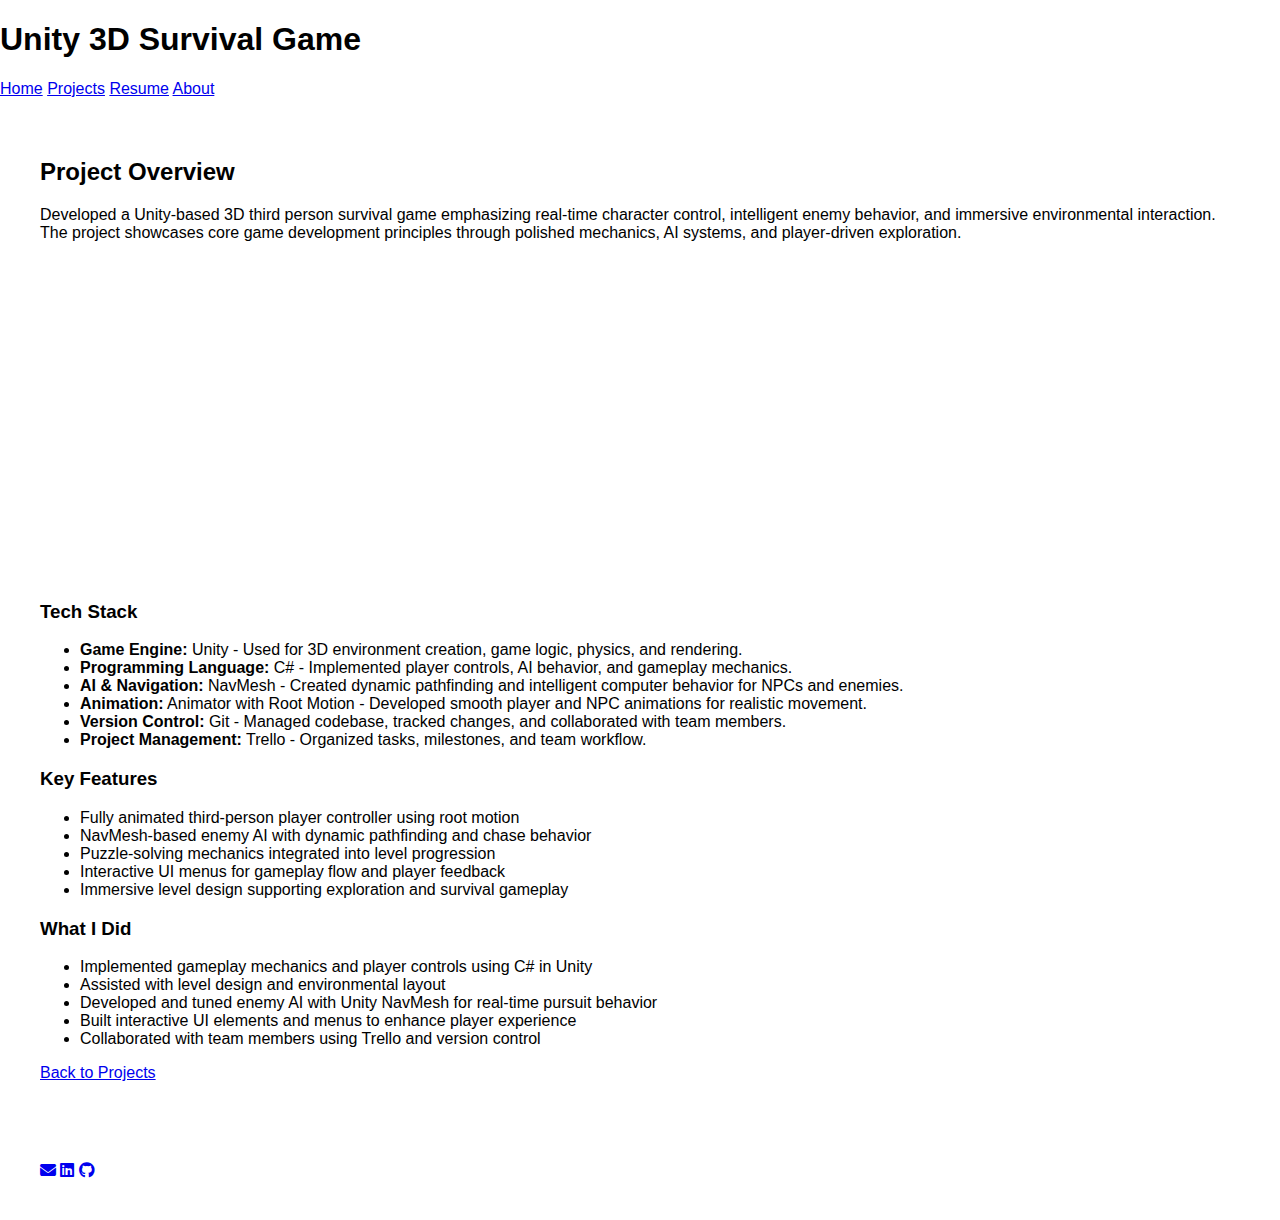
<file: projects/unity-game.html>
<!DOCTYPE html>
<html lang="en">
<head>
  <meta charset="UTF-8">
  <meta name="viewport" content="width=device-width, initial-scale=1.0">
  <title>Unity 3D Survival Game | Akina Castellano</title>
  <link rel="stylesheet" href="../styles.css">
  <link rel="stylesheet" href="https://cdnjs.cloudflare.com/ajax/libs/font-awesome/6.5.0/css/all.min.css">
</head>
<body>

  <header>
    <h1>Unity 3D Survival Game</h1>
  </header>

  <nav>
    <a href="../index.html">Home</a>
    <a href="../projects.html">Projects</a>
    <a href="../resume.html">Resume</a>
    <a href="../about.html">About</a>
  </nav>

  <section>
    <h2>Project Overview</h2>
    <p> Developed a Unity-based 3D third person survival game emphasizing real-time character control, 
        intelligent enemy behavior, and immersive environmental interaction. The project showcases 
        core game development principles through polished mechanics, AI systems, and player-driven exploration.
    </p>

    <div style="text-align:center; margin: 20px 0;">
        <iframe width="560" height="315" 
          src="https://www.youtube.com/embed/fu7uJ9P9HN0" 
          title="Unity 3D Survival Game Demo" 
          frameborder="0" 
          allow="accelerometer; autoplay; clipboard-write; encrypted-media; gyroscope; picture-in-picture" 
          allowfullscreen>
        </iframe>
      </div>

      <h3>Tech Stack</h3>
        <ul>
            <li><strong>Game Engine:</strong> Unity - Used for 3D environment creation, game logic, physics, and rendering.</li>
            <li><strong>Programming Language:</strong> C# - Implemented player controls, AI behavior, and gameplay mechanics.</li>
            <li><strong>AI & Navigation:</strong> NavMesh - Created dynamic pathfinding and intelligent computer behavior for NPCs and enemies.</li>
            <li><strong>Animation:</strong> Animator with Root Motion - Developed smooth player and NPC animations for realistic movement.</li>
            <li><strong>Version Control:</strong> Git - Managed codebase, tracked changes, and collaborated with team members.</li>
            <li><strong>Project Management:</strong> Trello - Organized tasks, milestones, and team workflow.</li>
        </ul>
      

    <h3>Key Features</h3>
    <ul>
      <li>Fully animated third-person player controller using root motion</li>
      <li>NavMesh-based enemy AI with dynamic pathfinding and chase behavior</li>
      <li>Puzzle-solving mechanics integrated into level progression</li>
      <li>Interactive UI menus for gameplay flow and player feedback</li>
      <li>Immersive level design supporting exploration and survival gameplay</li>
    </ul>

    <h3>What I Did</h3>
    <ul>
      <li>Implemented gameplay mechanics and player controls using C# in Unity</li>
      <li>Assisted with level design and environmental layout</li>
      <li>Developed and tuned enemy AI with Unity NavMesh for real-time pursuit behavior</li>
      <li>Built interactive UI elements and menus to enhance player experience</li>
      <li>Collaborated with team members using Trello and version control</li>
    </ul>

    <a class="button" href="../projects.html">Back to Projects</a>
  </section>

  <section>
    <div class="contact-icons">
      <a href="mailto:akinacast@gmail.com"><i class="fas fa-envelope"></i></a>
      <a href="https://www.linkedin.com/in/akina-castellano" target="_blank"><i class="fab fa-linkedin"></i></a>
      <a href="https://github.com/akcast8" target="_blank"><i class="fab fa-github"></i></a>
    </div>
  </section>

  <script>
    const observer = new IntersectionObserver(
      entries => {
        entries.forEach(entry => {
          if (entry.isIntersecting) {
            entry.target.classList.add("show");
          }
        });
      },
      { threshold: 0.1 }
    );
  
    document.querySelectorAll("section").forEach(section => {
      section.classList.add("hidden");
      observer.observe(section);
    });
  </script>

</body>
</html>
</file>
<file: styles.css>
body {
  font-family: Arial, sans-serif;
  margin: 0;
  padding: 0;
}

section {
  padding: 40px;
}
</file>
